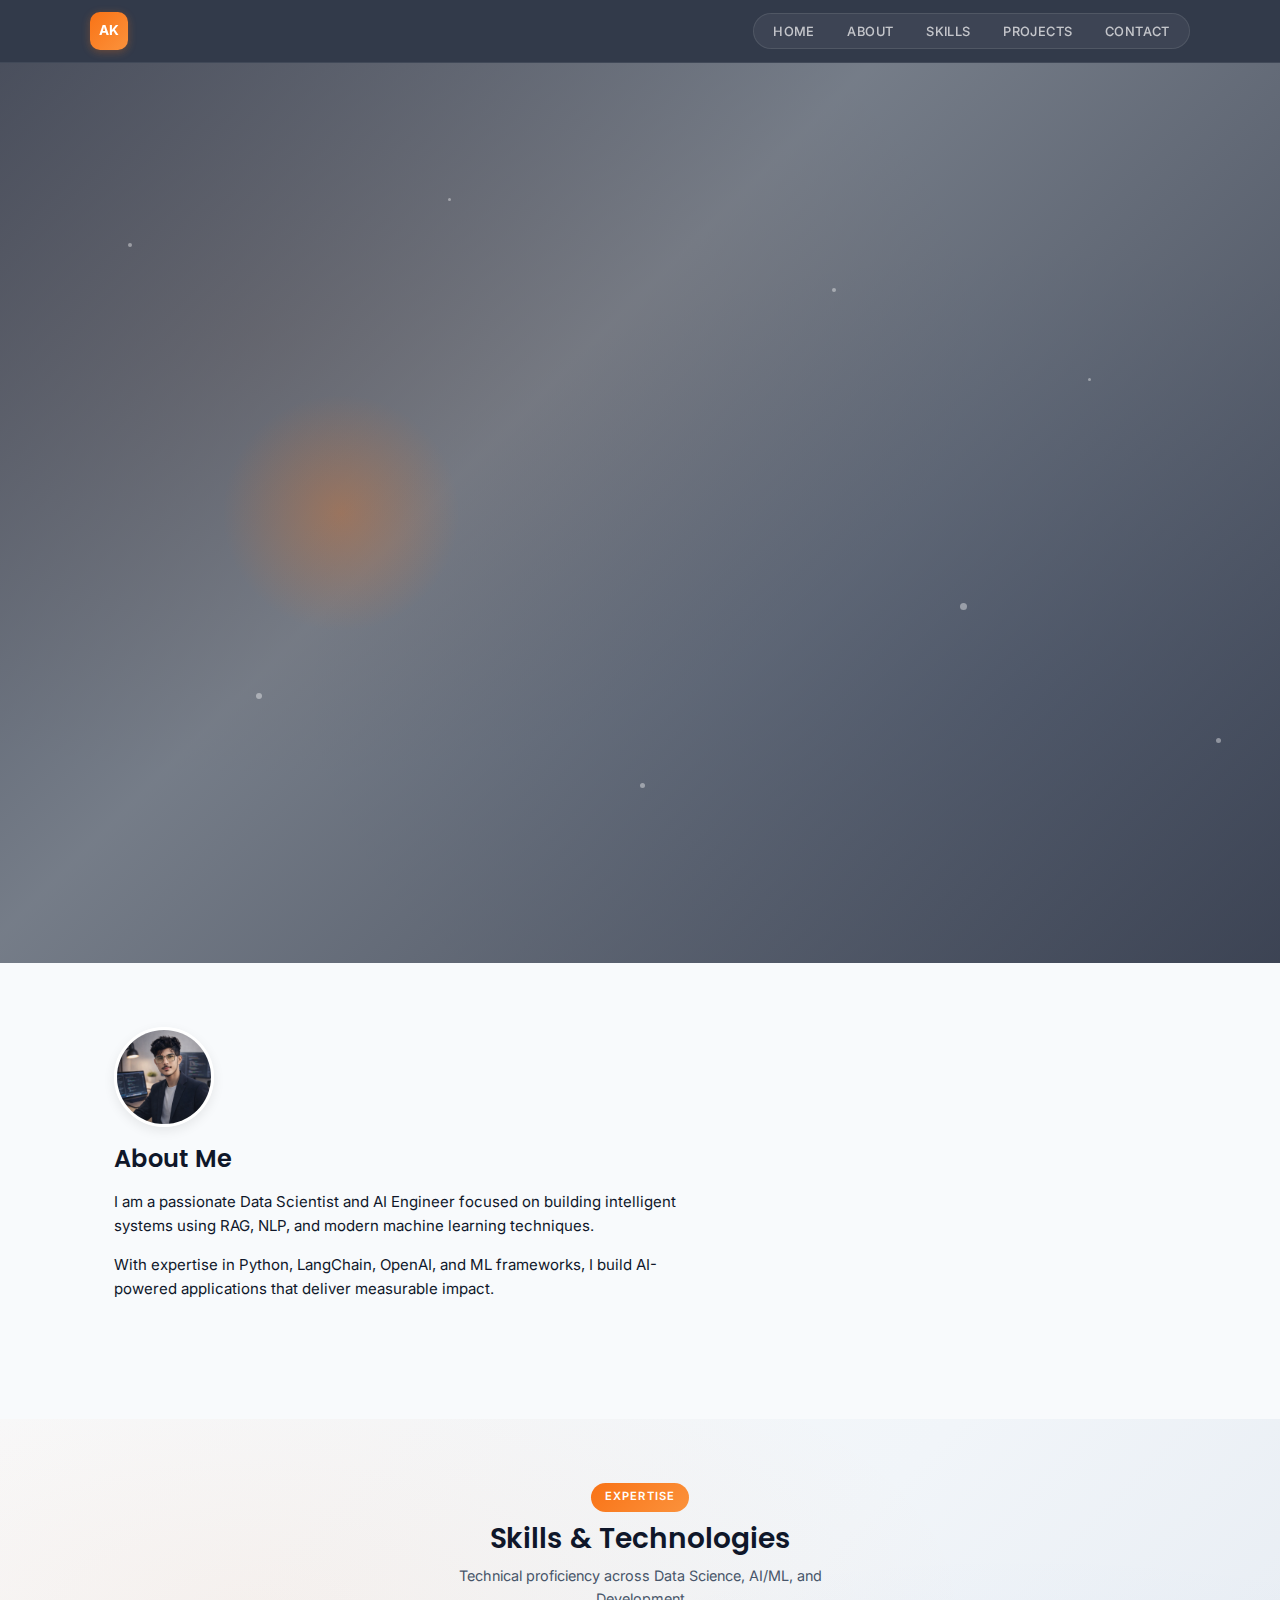
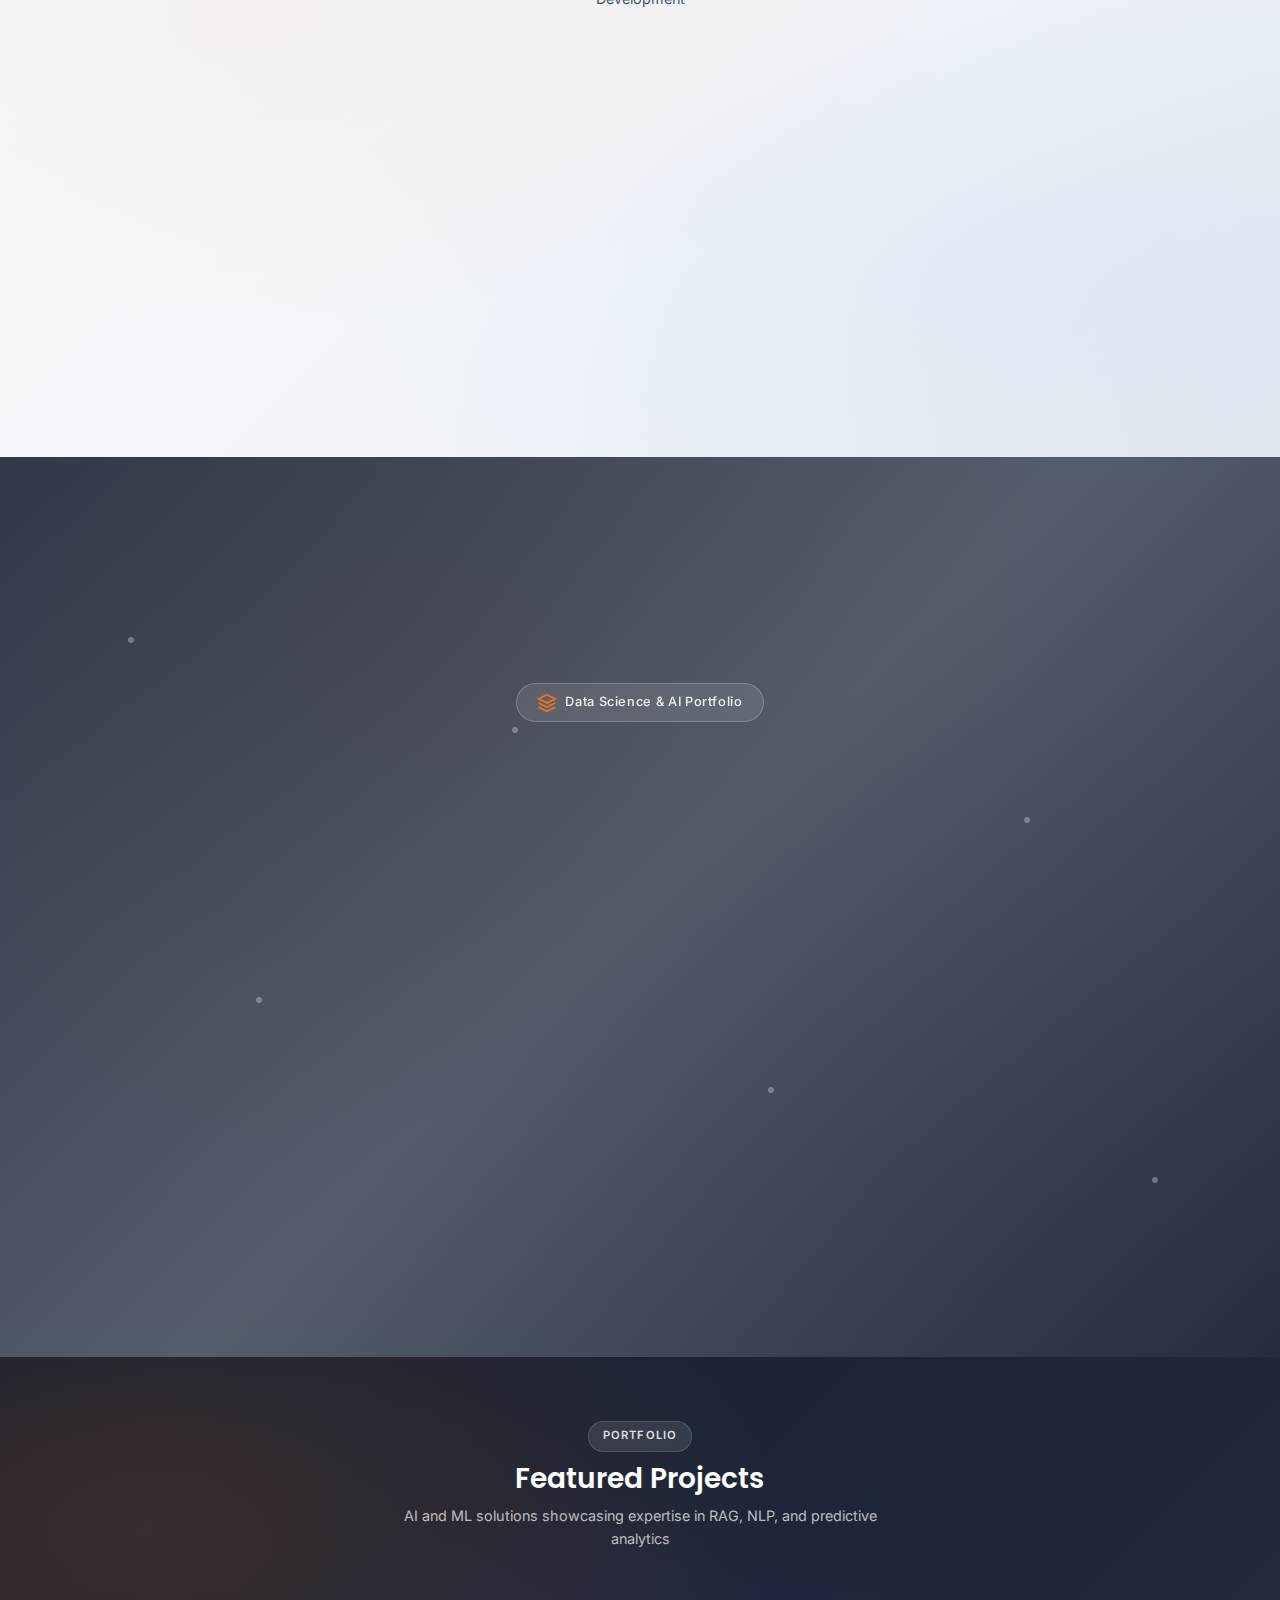
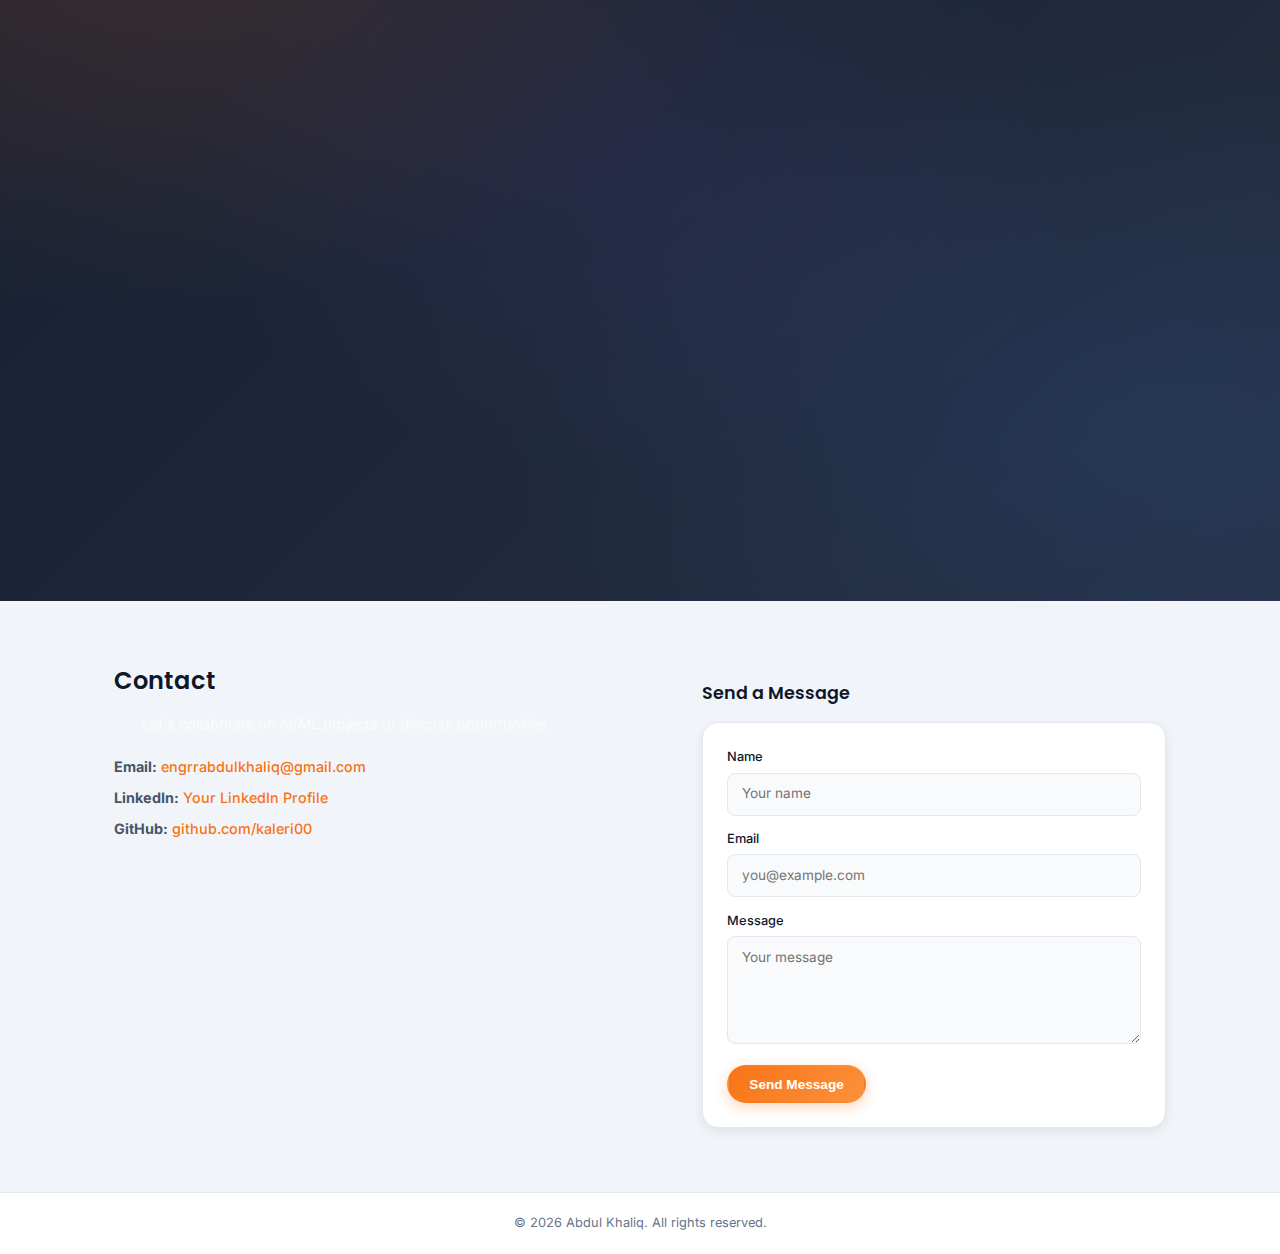
<file: index.html>
﻿<!DOCTYPE html>
<html lang="en">
<head>
  <meta charset="UTF-8" />
  <meta name="viewport" content="width=device-width, initial-scale=1.0" />
  <title>AbdulKhaliq | Data Scientist Portfolio</title>
  <link rel="preconnect" href="https://fonts.googleapis.com" />
  <link rel="preconnect" href="https://fonts.gstatic.com" crossorigin />
  <link
    href="https://fonts.googleapis.com/css2?family=Poppins:wght@400;500;600;700&family=Inter:wght@400;500;600&display=swap"
    rel="stylesheet"
  />
  <link rel="stylesheet" href="styles.css" />
</head>
<body>
  <header class="site-header">
    <div class="container header-inner">
      <div class="logo">AK</div>
      <nav class="main-nav" aria-label="Primary">
        <button class="nav-toggle" aria-expanded="false" aria-label="Toggle navigation">
          <span></span>
          <span></span>
        </button>
        <ul class="nav-links">
          <li><a href="#home">Home</a></li>
          <li><a href="#about">About</a></li>
          <li><a href="#skills">Skills</a></li>
          <li><a href="#projects">Projects</a></li>
          <li><a href="#contact">Contact</a></li>
        </ul>
      </nav>
    </div>
  </header>

    <main>
      <section id="home" class="hero-banner">
        <div class="hero-banner-bg"></div>
        <div class="hero-banner-overlay"></div>
        <div class="hero-banner-particles">
          <div class="hero-particle"></div>
          <div class="hero-particle"></div>
          <div class="hero-particle"></div>
          <div class="hero-particle"></div>
          <div class="hero-particle"></div>
          <div class="hero-particle"></div>
          <div class="hero-particle"></div>
          <div class="hero-particle"></div>
        </div>
        <div class="container hero-banner-content">
          <div class="hero-profile">
            <img src="kaleri.png" alt="Abdul Khaliq" class="hero-profile-img" />
            <div class="hero-profile-glow"></div>
          </div>
          <div class="hero-text-content">
            <div class="hero-badge">
              <span class="badge-dot"></span>
              Available for Opportunities
            </div>
             <h1 class="hero-eyebrow">Hello, I am</h1>
            <h1 class="hero-title-main">ABDUL KHALIQ</h1>
            <div class="hero-role">
              <span class="role-line"></span>
              <span class="role-text">Data Scientist & AI Engineer</span>
              <span class="role-line"></span>
            </div>
            <p class="hero-tagline-main">
              Building intelligent AI solutions using RAG, NLP, and Machine Learning to solve real-world problems.
            </p>
            <div class="hero-cta-group">
              <a href="#projects" class="hero-btn primary">
                <svg xmlns="http://www.w3.org/2000/svg" width="18" height="18" viewBox="0 0 24 24" fill="none" stroke="currentColor" stroke-width="2"><path d="M2 3h6a4 4 0 0 1 4 4v14a3 3 0 0 0-3-3H2z"/><path d="M22 3h-6a4 4 0 0 0-4 4v14a3 3 0 0 1 3-3h7z"/></svg>
                View Projects
              </a>
              <a href="#contact" class="hero-btn secondary">
                <svg xmlns="http://www.w3.org/2000/svg" width="18" height="18" viewBox="0 0 24 24" fill="none" stroke="currentColor" stroke-width="2"><path d="M21 15a2 2 0 0 1-2 2H7l-4 4V5a2 2 0 0 1 2-2h14a2 2 0 0 1 2 2z"/></svg>
                Get In Touch
              </a>
            </div>
            <div class="hero-stats-row">
              <div class="hero-stat">
                <span class="stat-value">4+</span>
                <span class="stat-text">Projects</span>
              </div>
              <div class="hero-stat">
                <span class="stat-value">AI/ML</span>
                <span class="stat-text">Expertise</span>
              </div>
              <div class="hero-stat">
                <span class="stat-value">RAG</span>
                <span class="stat-text">Specialist</span>
              </div>
            </div>
          </div>
        </div>
        <div class="hero-scroll-indicator">
          <div class="scroll-mouse">
            <div class="scroll-wheel"></div>
          </div>
          <span>Scroll to explore</span>
        </div>
      </section>

    <section id="about" class="section">
      <div class="container two-column">
        <div>
          <div class="about-profile-photo">
            <img src="kaleri.png" alt="Abdul Khaliq" />
          </div>
          <h2>About Me</h2>
          <p>
            I am a passionate Data Scientist and AI Engineer focused on building 
            intelligent systems using RAG, NLP, and modern machine learning techniques.
          </p>
          <p>
            With expertise in Python, LangChain, OpenAI, and ML frameworks,
            I build AI-powered applications that deliver measurable impact.
          </p>
        </div>
        <div class="about-details">
          <div class="about-block">
            <h3>Education</h3>
            <ul>
              <li>
                <strong>Degree:</strong> B.Sc. in Computer Science<br />
                <strong>Institution:</strong> [Your University]<br />
                <strong>Years:</strong> [2024 &ndash; 2025]
              </li>
            </ul>
          </div>
          <div class="about-block">
            <h3>Interests</h3>
            <ul>
              <li>Machine Learning &amp; Deep Learning</li>
              <li>RAG Systems &amp; LLMs</li>
              <li>Natural Language Processing</li>
              <li>Data Analytics</li>
            </ul>
          </div>
        </div>
      </div>
    </section>

    <section id="skills" class="section skills-section">
      <div class="container">
        <div class="skills-header">
          <span class="skills-badge">Expertise</span>
          <h2>Skills & Technologies</h2>
          <p class="skills-intro">Technical proficiency across Data Science, AI/ML, and Development</p>
        </div>
        
        <div class="skills-grid">
          <div class="skill-category" data-category="web">
            <div class="category-header">
              <div class="category-icon">
                <svg xmlns="http://www.w3.org/2000/svg" width="22" height="22" viewBox="0 0 24 24" fill="none" stroke="currentColor" stroke-width="2" stroke-linecap="round" stroke-linejoin="round"><polyline points="16 18 22 12 16 6"/><polyline points="8 6 2 12 8 18"/></svg>
              </div>
              <h3>Web Development</h3>
            </div>
            <div class="skills-list">
              <div class="skill-item">
                <div class="skill-info">
                  <svg xmlns="http://www.w3.org/2000/svg" width="18" height="18" viewBox="0 0 24 24" fill="none" stroke="currentColor" stroke-width="2"><path d="M4 4h16c1.1 0 2 .9 2 2v12c0 1.1-.9 2-2 2H4c-1.1 0-2-.9-2-2V6c0-1.1.9-2 2-2z"/><polyline points="22,6 12,13 2,6"/></svg>
                    <span>HTML</span>
                    <span class="skill-level advanced">Advanced</span>
                  </div>
                  <div class="skill-bar"><div class="skill-progress" style="--progress: 90%"></div></div>
                </div>
                <div class="skill-item">
                  <div class="skill-info">
                    <svg xmlns="http://www.w3.org/2000/svg" width="18" height="18" viewBox="0 0 24 24" fill="none" stroke="currentColor" stroke-width="2"><path d="M12 2L2 7l10 5 10-5-10-5z"/><path d="M2 17l10 5 10-5"/><path d="M2 12l10 5 10-5"/></svg>
                    <span>CSS</span>
                    <span class="skill-level advanced">Advanced</span>
                  </div>
                  <div class="skill-bar"><div class="skill-progress" style="--progress: 90%"></div></div>
              </div>
              <div class="skill-item">
                <div class="skill-info">
                  <svg xmlns="http://www.w3.org/2000/svg" width="18" height="18" viewBox="0 0 24 24" fill="none" stroke="currentColor" stroke-width="2"><path d="M20 21v-2a4 4 0 0 0-4-4H8a4 4 0 0 0-4 4v2"/><circle cx="12" cy="7" r="4"/></svg>
                  <span>JavaScript</span>
                  <span class="skill-level basic">Basic</span>
                </div>
                <div class="skill-bar"><div class="skill-progress" style="--progress: 35%"></div></div>
              </div>
              <div class="skill-item">
                <div class="skill-info">
                  <svg xmlns="http://www.w3.org/2000/svg" width="18" height="18" viewBox="0 0 24 24" fill="none" stroke="currentColor" stroke-width="2"><path d="M12 2L2 7l10 5 10-5-10-5z"/><path d="M2 17l10 5 10-5"/><path d="M2 12l10 5 10-5"/></svg>
                  <span>Python</span>
                  <span class="skill-level intermediate">Intermediate</span>
                </div>
                <div class="skill-bar"><div class="skill-progress" style="--progress: 70%"></div></div>
              </div>
            </div>
          </div>

          <div class="skill-category" data-category="ds">
            <div class="category-header">
              <div class="category-icon">
                <svg xmlns="http://www.w3.org/2000/svg" width="22" height="22" viewBox="0 0 24 24" fill="none" stroke="currentColor" stroke-width="2" stroke-linecap="round" stroke-linejoin="round"><path d="M21 16V8a2 2 0 0 0-1-1.73l-7-4a2 2 0 0 0-2 0l-7 4A2 2 0 0 0 3 8v8a2 2 0 0 0 1 1.73l7 4a2 2 0 0 0 2 0l7-4A2 2 0 0 0 21 16z"/><polyline points="3.27 6.96 12 12.01 20.73 6.96"/><line x1="12" y1="22.08" x2="12" y2="12"/></svg>
              </div>
              <h3>Data Science & AI/ML</h3>
            </div>
            <div class="skills-list">
              <div class="skill-item">
                <div class="skill-info">
                  <svg xmlns="http://www.w3.org/2000/svg" width="18" height="18" viewBox="0 0 24 24" fill="none" stroke="currentColor" stroke-width="2"><rect x="3" y="3" width="18" height="18" rx="2"/><line x1="3" y1="9" x2="21" y2="9"/><line x1="9" y1="21" x2="9" y2="9"/></svg>
                  <span>NumPy & Pandas</span>
                  <span class="skill-level advanced">Advanced</span>
                </div>
                <div class="skill-bar"><div class="skill-progress" style="--progress: 85%"></div></div>
              </div>
              <div class="skill-item">
                <div class="skill-info">
                  <svg xmlns="http://www.w3.org/2000/svg" width="18" height="18" viewBox="0 0 24 24" fill="none" stroke="currentColor" stroke-width="2"><circle cx="12" cy="12" r="3"/><path d="M19.4 15a1.65 1.65 0 0 0 .33 1.82l.06.06a2 2 0 0 1 0 2.83 2 2 0 0 1-2.83 0l-.06-.06a1.65 1.65 0 0 0-1.82-.33 1.65 1.65 0 0 0-1 1.51V21a2 2 0 0 1-2 2 2 2 0 0 1-2-2v-.09A1.65 1.65 0 0 0 9 19.4a1.65 1.65 0 0 0-1.82.33l-.06.06a2 2 0 0 1-2.83 0 2 2 0 0 1 0-2.83l.06-.06a1.65 1.65 0 0 0 .33-1.82 1.65 1.65 0 0 0-1.51-1H3a2 2 0 0 1-2-2 2 2 0 0 1 2-2h.09A1.65 1.65 0 0 0 4.6 9a1.65 1.65 0 0 0-.33-1.82l-.06-.06a2 2 0 0 1 0-2.83 2 2 0 0 1 2.83 0l.06.06a1.65 1.65 0 0 0 1.82.33H9a1.65 1.65 0 0 0 1-1.51V3a2 2 0 0 1 2-2 2 2 0 0 1 2 2v.09a1.65 1.65 0 0 0 1 1.51 1.65 1.65 0 0 0 1.82-.33l.06-.06a2 2 0 0 1 2.83 0 2 2 0 0 1 0 2.83l-.06.06a1.65 1.65 0 0 0-.33 1.82V9a1.65 1.65 0 0 0 1.51 1H21a2 2 0 0 1 2 2 2 2 0 0 1-2 2h-.09a1.65 1.65 0 0 0-1.51 1z"/></svg>
                  <span>Scikit-learn</span>
                  <span class="skill-level advanced">Advanced</span>
                </div>
                <div class="skill-bar"><div class="skill-progress" style="--progress: 80%"></div></div>
              </div>
              <div class="skill-item">
                <div class="skill-info">
                  <svg xmlns="http://www.w3.org/2000/svg" width="18" height="18" viewBox="0 0 24 24" fill="none" stroke="currentColor" stroke-width="2"><path d="M12 2a10 10 0 1 0 10 10H12V2z"/><path d="M12 2a10 10 0 0 1 10 10"/><circle cx="12" cy="12" r="6"/></svg>
                  <span>AI & Machine Learning</span>
                  <span class="skill-level advanced">Advanced</span>
                </div>
                <div class="skill-bar"><div class="skill-progress" style="--progress: 85%"></div></div>
              </div>
              <div class="skill-item">
                <div class="skill-info">
                  <svg xmlns="http://www.w3.org/2000/svg" width="18" height="18" viewBox="0 0 24 24" fill="none" stroke="currentColor" stroke-width="2"><path d="M21 16V8a2 2 0 0 0-1-1.73l-7-4a2 2 0 0 0-2 0l-7 4A2 2 0 0 0 3 8v8a2 2 0 0 0 1 1.73l7 4a2 2 0 0 0 2 0l7-4A2 2 0 0 0 21 16z"/></svg>
                  <span>Deep Learning & Neural Networks</span>
                  <span class="skill-level intermediate">Intermediate</span>
                </div>
                <div class="skill-bar"><div class="skill-progress" style="--progress: 70%"></div></div>
              </div>
              <div class="skill-item">
                <div class="skill-info">
                  <svg xmlns="http://www.w3.org/2000/svg" width="18" height="18" viewBox="0 0 24 24" fill="none" stroke="currentColor" stroke-width="2"><path d="M21 15a2 2 0 0 1-2 2H7l-4 4V5a2 2 0 0 1 2-2h14a2 2 0 0 1 2 2z"/></svg>
                  <span>Large Language Models (LLMs)</span>
                  <span class="skill-level advanced">Advanced</span>
                </div>
                <div class="skill-bar"><div class="skill-progress" style="--progress: 85%"></div></div>
              </div>
            </div>
          </div>

          <div class="skill-category" data-category="tools">
            <div class="category-header">
              <div class="category-icon">
                <svg xmlns="http://www.w3.org/2000/svg" width="22" height="22" viewBox="0 0 24 24" fill="none" stroke="currentColor" stroke-width="2" stroke-linecap="round" stroke-linejoin="round"><path d="M14.7 6.3a1 1 0 0 0 0 1.4l1.6 1.6a1 1 0 0 0 1.4 0l3.77-3.77a6 6 0 0 1-7.94 7.94l-6.91 6.91a2.12 2.12 0 0 1-3-3l6.91-6.91a6 6 0 0 1 7.94-7.94l-3.76 3.76z"/></svg>
              </div>
              <h3>Tools & Platforms</h3>
            </div>
            <div class="skills-list">
              <div class="skill-item">
                <div class="skill-info">
                  <svg xmlns="http://www.w3.org/2000/svg" width="18" height="18" viewBox="0 0 24 24" fill="none" stroke="currentColor" stroke-width="2"><circle cx="12" cy="12" r="4"/><line x1="1.05" y1="12" x2="7" y2="12"/><line x1="17.01" y1="12" x2="22.96" y2="12"/></svg>
                  <span>Git</span>
                  <span class="skill-level intermediate">Intermediate</span>
                </div>
                <div class="skill-bar"><div class="skill-progress" style="--progress: 65%"></div></div>
              </div>
              <div class="skill-item">
                <div class="skill-info">
                  <svg xmlns="http://www.w3.org/2000/svg" width="18" height="18" viewBox="0 0 24 24" fill="none" stroke="currentColor" stroke-width="2"><path d="M9 19c-5 1.5-5-2.5-7-3m14 6v-3.87a3.37 3.37 0 0 0-.94-2.61c3.14-.35 6.44-1.54 6.44-7A5.44 5.44 0 0 0 20 4.77 5.07 5.07 0 0 0 19.91 1S18.73.65 16 2.48a13.38 13.38 0 0 0-7 0C6.27.65 5.09 1 5.09 1A5.07 5.07 0 0 0 5 4.77a5.44 5.44 0 0 0-1.5 3.78c0 5.42 3.3 6.61 6.44 7A3.37 3.37 0 0 0 9 18.13V22"/></svg>
                  <span>GitHub</span>
                  <span class="skill-level intermediate">Intermediate</span>
                </div>
                <div class="skill-bar"><div class="skill-progress" style="--progress: 70%"></div></div>
              </div>
            </div>
          </div>
        </div>
      </div>
    </section>

    <section class="portfolio-hero">
      <div class="portfolio-hero-bg"></div>
      <div class="portfolio-hero-overlay"></div>
      <div class="portfolio-hero-particles">
        <div class="particle"></div>
        <div class="particle"></div>
        <div class="particle"></div>
        <div class="particle"></div>
        <div class="particle"></div>
        <div class="particle"></div>
      </div>
      <div class="portfolio-hero-content">
        <div class="portfolio-hero-badge">
          <svg xmlns="http://www.w3.org/2000/svg" width="20" height="20" viewBox="0 0 24 24" fill="none" stroke="currentColor" stroke-width="2"><path d="M12 2L2 7l10 5 10-5-10-5z"/><path d="M2 17l10 5 10-5"/><path d="M2 12l10 5 10-5"/></svg>
          Data Science & AI Portfolio
        </div>
        <h2 class="portfolio-hero-title">
          <span class="title-line">Transforming Data</span>
          <span class="title-line highlight">Into Intelligence</span>
        </h2>
        <p class="portfolio-hero-subtitle">Explore my collection of AI/ML projects showcasing expertise in RAG systems, NLP, predictive analytics, and deep learning applications</p>
        <div class="portfolio-hero-stats">
          <div class="stat-item">
            <span class="stat-number">4+</span>
            <span class="stat-label">Projects</span>
          </div>
          <div class="stat-divider"></div>
          <div class="stat-item">
            <span class="stat-number">AI</span>
            <span class="stat-label">Focused</span>
          </div>
          <div class="stat-divider"></div>
          <div class="stat-item">
            <span class="stat-number">ML</span>
            <span class="stat-label">Powered</span>
          </div>
        </div>
        <a href="#projects" class="portfolio-hero-cta">
          <span>View Projects</span>
          <svg xmlns="http://www.w3.org/2000/svg" width="18" height="18" viewBox="0 0 24 24" fill="none" stroke="currentColor" stroke-width="2"><path d="M12 5v14M19 12l-7 7-7-7"/></svg>
        </a>
      </div>
      <div class="scroll-indicator">
        <div class="mouse">
          <div class="wheel"></div>
        </div>
        <span>Scroll Down</span>
      </div>
    </section>

    <section id="projects" class="section projects-section">
      <div class="projects-bg"></div>
      <div class="container">
        <div class="section-header">
          <span class="section-badge">Portfolio</span>
          <h2>Featured Projects</h2>
          <p class="section-intro">AI and ML solutions showcasing expertise in RAG, NLP, and predictive analytics</p>
        </div>
        
        <div class="projects-grid">
          <article class="project-card" data-color="orange">
            <div class="card-header">
              <div class="card-icon">
                <svg xmlns="http://www.w3.org/2000/svg" width="24" height="24" viewBox="0 0 24 24" fill="none" stroke="currentColor" stroke-width="2" stroke-linecap="round" stroke-linejoin="round"><polygon points="23 7 16 12 23 17 23 7"/><rect x="1" y="5" width="15" height="14" rx="2" ry="2"/></svg>
              </div>
              <span class="card-tag">RAG</span>
            </div>
            <h3>AI Teaching Assistant</h3>
            <p class="card-desc">RAG-based AI for video Q&A with timestamp-specific answers</p>
            <ul class="card-features">
              <li>
                <svg xmlns="http://www.w3.org/2000/svg" width="14" height="14" viewBox="0 0 24 24" fill="none" stroke="currentColor" stroke-width="2"><circle cx="11" cy="11" r="8"/><path d="m21 21-4.3-4.3"/></svg>
                Context Retrieval
              </li>
              <li>
                <svg xmlns="http://www.w3.org/2000/svg" width="14" height="14" viewBox="0 0 24 24" fill="none" stroke="currentColor" stroke-width="2"><circle cx="12" cy="12" r="10"/><polyline points="12 6 12 12 16 14"/></svg>
                Timestamp Precision
              </li>
              <li>
                <svg xmlns="http://www.w3.org/2000/svg" width="14" height="14" viewBox="0 0 24 24" fill="none" stroke="currentColor" stroke-width="2"><circle cx="12" cy="12" r="10"/><line x1="2" x2="22" y1="12" y2="12"/><path d="M12 2a15.3 15.3 0 0 1 4 10 15.3 15.3 0 0 1-4 10 15.3 15.3 0 0 1-4-10 15.3 15.3 0 0 1 4-10z"/></svg>
                Multi-language
              </li>
              <li>
                <svg xmlns="http://www.w3.org/2000/svg" width="14" height="14" viewBox="0 0 24 24" fill="none" stroke="currentColor" stroke-width="2"><path d="M21 15a2 2 0 0 1-2 2H7l-4 4V5a2 2 0 0 1 2-2h14a2 2 0 0 1 2 2z"/></svg>
                Chat Interface
              </li>
            </ul>
            <div class="card-footer">
              <a href="#" class="btn-card primary view-live-btn">View Live</a>
              <a href="https://github.com/kaleri00" target="_blank" rel="noopener" class="btn-card secondary">GitHub</a>
            </div>
          </article>

          <article class="project-card" data-color="blue">
            <div class="card-header">
              <div class="card-icon">
                <svg xmlns="http://www.w3.org/2000/svg" width="24" height="24" viewBox="0 0 24 24" fill="none" stroke="currentColor" stroke-width="2" stroke-linecap="round" stroke-linejoin="round"><path d="M14.5 2H6a2 2 0 0 0-2 2v16a2 2 0 0 0 2 2h12a2 2 0 0 0 2-2V7.5L14.5 2z"/><polyline points="14 2 14 8 20 8"/><line x1="16" y1="13" x2="8" y2="13"/><line x1="16" y1="17" x2="8" y2="17"/></svg>
              </div>
              <span class="card-tag">NLP</span>
            </div>
            <h3>Knowledge Base Assistant</h3>
            <p class="card-desc">Document Q&A system for PDFs, Word &amp; PowerPoint files</p>
            <ul class="card-features">
              <li>
                <svg xmlns="http://www.w3.org/2000/svg" width="14" height="14" viewBox="0 0 24 24" fill="none" stroke="currentColor" stroke-width="2"><path d="M14.5 2H6a2 2 0 0 0-2 2v16a2 2 0 0 0 2 2h12a2 2 0 0 0 2-2V7.5L14.5 2z"/><polyline points="14 2 14 8 20 8"/></svg>
                Multi-format
              </li>
              <li>
                <svg xmlns="http://www.w3.org/2000/svg" width="14" height="14" viewBox="0 0 24 24" fill="none" stroke="currentColor" stroke-width="2"><path d="M12 22s8-4 8-10V5l-8-3-8 3v7c0 6 8 10 8 10"/></svg>
                Source Citations
              </li>
              <li>
                <svg xmlns="http://www.w3.org/2000/svg" width="14" height="14" viewBox="0 0 24 24" fill="none" stroke="currentColor" stroke-width="2"><path d="m3 21 1.9-5.7a8.5 8.5 0 1 1 3.8 3.8z"/></svg>
                Context-aware
              </li>
              <li>
                <svg xmlns="http://www.w3.org/2000/svg" width="14" height="14" viewBox="0 0 24 24" fill="none" stroke="currentColor" stroke-width="2"><path d="M16 21v-2a4 4 0 0 0-4-4H6a4 4 0 0 0-4 4v2"/><circle cx="9" cy="7" r="4"/><path d="M22 21v-2a4 4 0 0 0-3-3.87"/><path d="M16 3.13a4 4 0 0 1 0 7.75"/></svg>
                Team Ready
              </li>
            </ul>
            <div class="card-footer">
              <a href="#" class="btn-card primary view-live-btn">View Live</a>
              <a href="https://github.com/kaleri00" target="_blank" rel="noopener" class="btn-card secondary">GitHub</a>
            </div>
          </article>

          <article class="project-card" data-color="green">
            <div class="card-header">
              <div class="card-icon">
                <svg xmlns="http://www.w3.org/2000/svg" width="24" height="24" viewBox="0 0 24 24" fill="none" stroke="currentColor" stroke-width="2" stroke-linecap="round" stroke-linejoin="round"><path d="M16 21v-2a4 4 0 0 0-4-4H6a4 4 0 0 0-4 4v2"/><circle cx="9" cy="7" r="4"/><line x1="19" y1="8" x2="19" y2="14"/><line x1="22" y1="11" x2="16" y2="11"/></svg>
              </div>
              <span class="card-tag">ML</span>
            </div>
            <h3>Resume Screening AI</h3>
            <p class="card-desc">AI system for resume analysis &amp; hiring prediction</p>
            <ul class="card-features">
              <li>
                <svg xmlns="http://www.w3.org/2000/svg" width="14" height="14" viewBox="0 0 24 24" fill="none" stroke="currentColor" stroke-width="2"><path d="M14 2H6a2 2 0 0 0-2 2v16a2 2 0 0 0 2 2h12a2 2 0 0 0 2-2V8z"/><polyline points="14 2 14 8 20 8"/></svg>
                Resume Analysis
              </li>
              <li>
                <svg xmlns="http://www.w3.org/2000/svg" width="14" height="14" viewBox="0 0 24 24" fill="none" stroke="currentColor" stroke-width="2"><polyline points="22 12 18 12 15 21 9 3 6 12 2 12"/></svg>
                Skill Matching
              </li>
              <li>
                <svg xmlns="http://www.w3.org/2000/svg" width="14" height="14" viewBox="0 0 24 24" fill="none" stroke="currentColor" stroke-width="2"><path d="M12 20h9"/><path d="M16.5 3.5a2.121 2.121 0 0 1 3 3L7 19l-4 1 1-4L16.5 3.5z"/></svg>
                NLP Classification
              </li>
              <li>
                <svg xmlns="http://www.w3.org/2000/svg" width="14" height="14" viewBox="0 0 24 24" fill="none" stroke="currentColor" stroke-width="2"><path d="M12 22s8-4 8-10V5l-8-3-8 3v7c0 6 8 10 8 10"/><path d="m9 12 2 2 4-4"/></svg>
                Bias Detection
              </li>
            </ul>
            <div class="card-footer">
              <a href="#" class="btn-card primary view-live-btn">View Live</a>
              <a href="https://github.com/kaleri00" target="_blank" rel="noopener" class="btn-card secondary">GitHub</a>
            </div>
          </article>

          <article class="project-card" data-color="purple">
            <div class="card-header">
              <div class="card-icon">
                <svg xmlns="http://www.w3.org/2000/svg" width="24" height="24" viewBox="0 0 24 24" fill="none" stroke="currentColor" stroke-width="2" stroke-linecap="round" stroke-linejoin="round"><path d="M2 3h6a4 4 0 0 1 4 4v14a3 3 0 0 0-3-3H2z"/><path d="M22 3h-6a4 4 0 0 0-4 4v14a3 3 0 0 1 3-3h7z"/></svg>
              </div>
              <span class="card-tag">AI</span>
            </div>
            <h3>Student Performance Predictor</h3>
            <p class="card-desc">AI predicts performance &amp; suggests interventions</p>
            <ul class="card-features">
              <li>
                <svg xmlns="http://www.w3.org/2000/svg" width="14" height="14" viewBox="0 0 24 24" fill="none" stroke="currentColor" stroke-width="2"><line x1="18" y1="20" x2="18" y2="10"/><line x1="12" y1="20" x2="12" y2="4"/><line x1="6" y1="20" x2="6" y2="14"/></svg>
                Classification
              </li>
              <li>
                <svg xmlns="http://www.w3.org/2000/svg" width="14" height="14" viewBox="0 0 24 24" fill="none" stroke="currentColor" stroke-width="2"><polyline points="22 12 18 12 15 21 9 3 6 12 2 12"/></svg>
                Time-series
              </li>
              <li>
                <svg xmlns="http://www.w3.org/2000/svg" width="14" height="14" viewBox="0 0 24 24" fill="none" stroke="currentColor" stroke-width="2"><circle cx="12" cy="12" r="10"/><path d="M9.09 9a3 3 0 0 1 5.83 1c0 2-3 3-3 3"/><line x1="12" y1="17" x2="12.01" y2="17"/></svg>
                SHAP Analysis
              </li>
              <li>
                <svg xmlns="http://www.w3.org/2000/svg" width="14" height="14" viewBox="0 0 24 24" fill="none" stroke="currentColor" stroke-width="2"><path d="M14 9V5a3 3 0 0 0-3-3l-4 9v11h11.28a2 2 0 0 0 2-1.7l1.38-9a2 2 0 0 0-2-2.3zM7 22H4a2 2 0 0 1-2-2v-7a2 2 0 0 1 2-2h3"/></svg>
                Interventions
              </li>
            </ul>
            <div class="card-footer">
              <a href="#" class="btn-card primary view-live-btn">View Live</a>
              <a href="https://github.com/kaleri00" target="_blank" rel="noopener" class="btn-card secondary">GitHub</a>
            </div>
          </article>
        </div>
      </div>
    </section>

    <section id="contact" class="section section-alt">
      <div class="container contact-grid">
        <div>
          <h2>Contact</h2>
          <p class="section-intro">
            Let's collaborate on AI/ML projects or discuss opportunities.
          </p>
          <ul class="contact-list">
            <li><strong>Email:</strong> <a href="mailto:engrrabdulkhaliq@gmail.com">engrrabdulkhaliq@gmail.com</a></li>
            <li><strong>LinkedIn:</strong> <a href="#" target="_blank" rel="noopener">Your LinkedIn Profile</a></li>
            <li><strong>GitHub:</strong> <a href="https://github.com/kaleri00" target="_blank" rel="noopener">github.com/kaleri00</a></li>
          </ul>
        </div>
        <div>
          <h3>Send a Message</h3>
          <form class="contact-form">
            <div class="form-row">
              <label for="name">Name</label>
              <input type="text" id="name" name="name" placeholder="Your name" required />
            </div>
            <div class="form-row">
              <label for="email">Email</label>
              <input type="email" id="email" name="email" placeholder="you@example.com" required />
            </div>
            <div class="form-row">
              <label for="message">Message</label>
              <textarea id="message" name="message" rows="4" placeholder="Your message" required></textarea>
            </div>
            <button type="submit" class="btn primary">Send Message</button>
          </form>
        </div>
      </div>
    </section>
  </main>

  <footer class="site-footer">
    <div class="container">
      <p>&copy; <span id="year"></span> Abdul Khaliq. All rights reserved.</p>
    </div>
  </footer>

  <script>
    document.addEventListener("DOMContentLoaded", () => {
      const popupHTML = `
        <div class="project-popup-overlay" id="projectPopup">
          <div class="project-popup">
            <h2>Coming Soon</h2>
            <p>This project demo will be available soon. Currently in development.</p>
            <button class="close-popup">Close</button>
          </div>
        </div>
      `;
      document.body.insertAdjacentHTML("beforeend", popupHTML);

      const popup = document.getElementById("projectPopup");
      const closeBtn = popup.querySelector(".close-popup");

      document.querySelectorAll(".view-live-btn").forEach(btn => {
        btn.addEventListener("click", (e) => {
          e.preventDefault();
          popup.style.display = "flex";
        });
      });

      closeBtn.addEventListener("click", () => popup.style.display = "none");
      popup.addEventListener("click", (e) => {
        if (e.target === popup) popup.style.display = "none";
      });
    });

    document.getElementById('year').textContent = new Date().getFullYear();

    const navToggle = document.querySelector('.nav-toggle');
    const navLinks = document.querySelector('.nav-links');
    if (navToggle && navLinks) {
      navToggle.addEventListener('click', () => {
        const expanded = navToggle.getAttribute('aria-expanded') === 'true';
        navToggle.setAttribute('aria-expanded', String(!expanded));
        navLinks.classList.toggle('nav-open');
      });
    }

    const observer = new IntersectionObserver((entries) => {
      entries.forEach((entry, index) => {
        if (entry.isIntersecting) {
          entry.target.style.animationDelay = `${index * 0.1}s`;
          entry.target.classList.add('animate-in');
          observer.unobserve(entry.target);
        }
      });
    }, { threshold: 0.1, rootMargin: '0px 0px -30px 0px' });

    document.querySelectorAll('.project-card, .about-block, .skill-category').forEach(el => {
      el.classList.add('animate-target');
      observer.observe(el);
    });
  </script>
</body>
</html>
</file>
<file: styles.css>
﻿:root {
  --bg: #f8fafc;
  --bg-alt: #f1f5f9;
  --card-bg: #ffffff;
  --text: #0f172a;
  --text-secondary: #475569;
  --muted: #64748b;
  --border: #e2e8f0;
  --orange: #f97316;
  --orange-soft: rgba(249, 115, 22, 0.1);
  --blue: #3b82f6;
  --blue-soft: rgba(59, 130, 246, 0.1);
  --green: #10b981;
  --green-soft: rgba(16, 185, 129, 0.1);
  --purple: #8b5cf6;
  --purple-soft: rgba(139, 92, 246, 0.1);
  --radius-lg: 16px;
  --radius-md: 12px;
  --radius-sm: 8px;
  --radius-pill: 100px;
  --shadow-sm: 0 1px 3px rgba(0,0,0,0.08);
  --shadow-md: 0 4px 12px rgba(0,0,0,0.08);
  --shadow-lg: 0 8px 30px rgba(0,0,0,0.12);
  --transition: all 0.25s cubic-bezier(0.4, 0, 0.2, 1);
}

*, *::before, *::after { box-sizing: border-box; }

html { scroll-behavior: smooth; }

body {
  margin: 0;
  font-family: "Inter", -apple-system, BlinkMacSystemFont, "Segoe UI", sans-serif;
  background: var(--bg);
  color: var(--text);
  font-size: 15px;
  line-height: 1.6;
  -webkit-font-smoothing: antialiased;
}

h1, h2, h3 {
  font-family: "Poppins", sans-serif;
  font-weight: 600;
  color: var(--text);
  line-height: 1.3;
}

img { max-width: 100%; display: block; }

a {
  color: inherit;
  text-decoration: none;
  transition: var(--transition);
}

.container {
  max-width: 1100px;
  margin: 0 auto;
  padding: 0 1.5rem;
}

.section {
  padding: 4rem 0;
}

.section-alt {
  background: var(--bg-alt);
}

.site-header {
  position: sticky;
  top: 0;
  z-index: 100;
  background: rgba(15, 23, 42, 0.85);
  backdrop-filter: blur(12px);
  -webkit-backdrop-filter: blur(12px);
  border-bottom: 1px solid rgba(255, 255, 255, 0.08);
}

.header-inner {
  display: flex;
  align-items: center;
  justify-content: space-between;
  padding: 0.75rem 0;
}

.logo {
  width: 38px;
  height: 38px;
  border-radius: 10px;
  background: linear-gradient(135deg, var(--orange), #fb923c);
  color: #fff;
  font-weight: 700;
  font-size: 0.85rem;
  display: flex;
  align-items: center;
  justify-content: center;
  box-shadow: 0 2px 8px rgba(249, 115, 22, 0.3);
}

.nav-links {
  list-style: none;
  display: flex;
  gap: 0.25rem;
  margin: 0;
  padding: 0.3rem;
  background: rgba(255, 255, 255, 0.05);
  border-radius: var(--radius-pill);
  border: 1px solid rgba(255, 255, 255, 0.1);
}

.nav-links a {
  padding: 0.4rem 0.9rem;
  font-size: 0.8rem;
  font-weight: 500;
  color: rgba(255, 255, 255, 0.7);
  border-radius: var(--radius-pill);
  text-transform: uppercase;
  letter-spacing: 0.03em;
}

.nav-links a:hover {
  background: var(--orange-soft);
  color: var(--orange);
}

.nav-toggle {
  display: none;
  flex-direction: column;
  gap: 4px;
  padding: 0.5rem;
  background: rgba(255, 255, 255, 0.05);
  border: 1px solid rgba(255, 255, 255, 0.1);
  border-radius: var(--radius-sm);
  cursor: pointer;
}

.nav-toggle span {
  width: 18px;
  height: 2px;
  background: #ffffff;
  border-radius: 2px;
}

.hero-banner {
  position: relative;
  min-height: 100vh;
  display: flex;
  align-items: center;
  justify-content: center;
  overflow: hidden;
}

.hero-banner-bg {
  position: absolute;
  inset: 0;
  background: url('https://slelguoygbfzlpylpxfs.supabase.co/storage/v1/render/image/public/project-uploads/57ae17bf-7a1c-4290-9716-e2df4637eac7/ChatGPT-Image-Jan-21-2026-11_48_33-AM-1768978136839.png?width=8000&height=8000&resize=contain') center/cover no-repeat;
  transform: scale(1.02);
  animation: heroZoom 25s ease-in-out infinite alternate;
}

@keyframes heroZoom {
  0% { transform: scale(1.02); }
  100% { transform: scale(1.08); }
}

.hero-banner-overlay {
  position: absolute;
  inset: 0;
  background: 
    linear-gradient(135deg, rgba(15, 23, 42, 0.75) 0%, rgba(30, 41, 59, 0.6) 40%, rgba(15, 23, 42, 0.8) 100%),
    radial-gradient(ellipse at 20% 30%, rgba(249, 115, 22, 0.12) 0%, transparent 50%),
    radial-gradient(ellipse at 80% 70%, rgba(59, 130, 246, 0.1) 0%, transparent 50%);
}

.hero-banner-particles {
  position: absolute;
  inset: 0;
  overflow: hidden;
  pointer-events: none;
}

.hero-particle {
  position: absolute;
  background: rgba(255, 255, 255, 0.4);
  border-radius: 50%;
  animation: particleFloat 20s ease-in-out infinite;
}

.hero-particle:nth-child(1) { width: 4px; height: 4px; left: 10%; top: 20%; animation-delay: 0s; }
.hero-particle:nth-child(2) { width: 6px; height: 6px; left: 20%; top: 70%; animation-delay: -3s; }
.hero-particle:nth-child(3) { width: 3px; height: 3px; left: 35%; top: 15%; animation-delay: -6s; }
.hero-particle:nth-child(4) { width: 5px; height: 5px; left: 50%; top: 80%; animation-delay: -9s; }
.hero-particle:nth-child(5) { width: 4px; height: 4px; left: 65%; top: 25%; animation-delay: -12s; }
.hero-particle:nth-child(6) { width: 7px; height: 7px; left: 75%; top: 60%; animation-delay: -15s; }
.hero-particle:nth-child(7) { width: 3px; height: 3px; left: 85%; top: 35%; animation-delay: -18s; }
.hero-particle:nth-child(8) { width: 5px; height: 5px; left: 95%; top: 75%; animation-delay: -21s; }

@keyframes particleFloat {
  0%, 100% { transform: translate(0, 0) scale(1); opacity: 0.4; }
  25% { transform: translate(20px, -40px) scale(1.3); opacity: 0.7; }
  50% { transform: translate(-15px, -20px) scale(0.8); opacity: 0.5; }
  75% { transform: translate(25px, -50px) scale(1.1); opacity: 0.6; }
}

.hero-banner-content {
  position: relative;
  z-index: 2;
  display: flex;
  align-items: center;
  gap: 3rem;
  padding: 2rem 0;
}

.hero-profile {
  position: relative;
  flex-shrink: 0;
}

.hero-profile-img {
  width: 200px;
  height: 200px;
  border-radius: 50%;
  object-fit: cover;
  border: 4px solid rgba(255, 255, 255, 0.3);
  box-shadow: 0 20px 60px rgba(0, 0, 0, 0.4);
  animation: profilePulse 4s ease-in-out infinite, fadeInScale 1s ease forwards;
  opacity: 0;
}

@keyframes profilePulse {
  0%, 100% { box-shadow: 0 20px 60px rgba(0, 0, 0, 0.4), 0 0 0 0 rgba(249, 115, 22, 0.3); }
  50% { box-shadow: 0 20px 60px rgba(0, 0, 0, 0.4), 0 0 30px 10px rgba(249, 115, 22, 0.2); }
}

@keyframes fadeInScale {
  from { opacity: 0; transform: scale(0.8); }
  to { opacity: 1; transform: scale(1); }
}

.hero-profile-glow {
  position: absolute;
  inset: -20px;
  border-radius: 50%;
  background: radial-gradient(circle, rgba(249, 115, 22, 0.3) 0%, transparent 70%);
  animation: glowRotate 8s linear infinite;
  z-index: -1;
}

@keyframes glowRotate {
  from { transform: rotate(0deg); }
  to { transform: rotate(360deg); }
}

.hero-text-content {
  max-width: 550px;
}

.hero-badge {
  display: inline-flex;
  align-items: center;
  gap: 0.5rem;
  padding: 0.5rem 1rem;
  background: rgba(16, 185, 129, 0.2);
  border: 1px solid rgba(16, 185, 129, 0.4);
  border-radius: var(--radius-pill);
  color: #34d399;
  font-size: 0.75rem;
  font-weight: 600;
  margin-bottom: 1rem;
  animation: fadeInDown 0.6s ease forwards;
  opacity: 0;
}

.badge-dot {
  width: 8px;
  height: 8px;
  background: #34d399;
  border-radius: 50%;
  animation: dotPulse 2s ease-in-out infinite;
}

@keyframes dotPulse {
  0%, 100% { opacity: 1; transform: scale(1); }
  50% { opacity: 0.5; transform: scale(1.2); }
}

.hero-eyebrow {
  font-size: 0.85rem;
  text-transform: uppercase;
  letter-spacing: 0.2em;
  color: rgba(255, 255, 255, 0.7);
  margin: 0 0 0.5rem;
  animation: fadeInUp 0.6s ease 0.1s forwards;
  opacity: 0;
}

.hero-title-main {
  font-size: clamp(2.5rem, 6vw, 4rem);
  font-weight: 700;
  margin: 0 0 0.75rem;
  color: #ffffff;
  animation: fadeInUp 0.6s ease 0.2s forwards;
  opacity: 0;
}

@keyframes titleGradient {
  0%, 100% { background-position: 0% 50%; }
  50% { background-position: 100% 50%; }
}

.hero-role {
  display: flex;
  align-items: center;
  gap: 1rem;
  margin-bottom: 1rem;
  animation: fadeInUp 0.6s ease 0.3s forwards;
  opacity: 0;
}

.role-line {
  flex: 1;
  height: 1px;
  background: linear-gradient(90deg, transparent, rgba(249, 115, 22, 0.6), transparent);
  max-width: 60px;
}

.role-text {
  font-size: 1.1rem;
  font-weight: 600;
  color: var(--orange);
  white-space: nowrap;
}

.hero-tagline-main {
  font-size: 1rem;
  color: rgba(255, 255, 255, 0.8);
  line-height: 1.7;
  margin: 0 0 1.5rem;
  animation: fadeInUp 0.6s ease 0.4s forwards;
  opacity: 0;
}

.hero-cta-group {
  display: flex;
  gap: 1rem;
  flex-wrap: wrap;
  margin-bottom: 2rem;
  animation: fadeInUp 0.6s ease 0.5s forwards;
  opacity: 0;
}

.hero-btn {
  display: inline-flex;
  align-items: center;
  gap: 0.5rem;
  padding: 0.85rem 1.75rem;
  font-size: 0.9rem;
  font-weight: 600;
  border-radius: var(--radius-pill);
  transition: var(--transition);
}

.hero-btn.primary {
  background: linear-gradient(135deg, var(--orange), #fb923c);
  color: #fff;
  box-shadow: 0 4px 20px rgba(249, 115, 22, 0.4);
}

.hero-btn.primary:hover {
  transform: translateY(-3px) scale(1.05);
  box-shadow: 0 10px 40px rgba(249, 115, 22, 0.6);
  filter: brightness(1.1);
}

.hero-btn.secondary {
  background: black;
  backdrop-filter: blur(10px);
  border: 1px solid rgba(255, 255, 255, 0.3);
  color: #fff;
}

.hero-btn.secondary:hover {
  background: rgba(255, 255, 255, 0.105);
  border-color: rgba(255, 255, 255, 0.5);
  transform: translateY(-3px);
}

.hero-stats-row {
  display: flex;
  gap: 2rem;
  animation: fadeInUp 0.6s ease 0.6s forwards;
  opacity: 0;
}

.hero-stat {
  text-align: center;
  padding: 0.75rem 1.25rem;
  background: rgba(255, 255, 255, 0.08);
  backdrop-filter: blur(10px);
  border: 1px solid rgba(255, 255, 255, 0.1);
  border-radius: var(--radius-md);
  transition: var(--transition);
}

.hero-stat:hover {
  background: rgba(255, 255, 255, 0.12);
  transform: translateY(-3px);
}

.stat-value {
  display: block;
  font-size: 1.25rem;
  font-weight: 700;
  color: #fff;
  font-family: "Poppins", sans-serif;
}

.stat-text {
  display: block;
  font-size: 0.65rem;
  color: rgba(255, 255, 255, 0.6);
  text-transform: uppercase;
  letter-spacing: 0.1em;
  margin-top: 0.15rem;
}

.hero-scroll-indicator {
  position: absolute;
  bottom: 2rem;
  left: 50%;
  transform: translateX(-50%);
  display: flex;
  flex-direction: column;
  align-items: center;
  gap: 0.5rem;
  animation: fadeInUp 0.6s ease 0.8s forwards;
  opacity: 0;
}

.scroll-mouse {
  width: 24px;
  height: 38px;
  border: 2px solid rgba(255, 255, 255, 0.4);
  border-radius: 12px;
  display: flex;
  justify-content: center;
  padding-top: 6px;
}

.scroll-wheel {
  width: 4px;
  height: 8px;
  background: rgba(255, 255, 255, 0.6);
  border-radius: 2px;
  animation: scrollWheel 2s ease-in-out infinite;
}

@keyframes scrollWheel {
  0%, 100% { transform: translateY(0); opacity: 1; }
  50% { transform: translateY(8px); opacity: 0.3; }
}

.hero-scroll-indicator span {
  font-size: 0.65rem;
  color: rgba(255, 255, 255, 0.5);
  text-transform: uppercase;
  letter-spacing: 0.15em;
}

.btn {
  display: inline-flex;
  align-items: center;
  gap: 0.4rem;
  padding: 0.6rem 1.25rem;
  font-size: 0.85rem;
  font-weight: 600;
  border-radius: var(--radius-pill);
  border: 2px solid transparent;
  cursor: pointer;
  transition: var(--transition);
}

.btn.primary {
  background: linear-gradient(135deg, var(--orange), #fb923c);
  color: #fff;
  box-shadow: 0 4px 14px rgba(249, 115, 22, 0.3);
}

.btn.primary:hover {
  transform: translateY(-2px);
  box-shadow: 0 6px 20px rgba(249, 115, 22, 0.4);
}

.btn.ghost {
  background: #fff;
  border-color: var(--border);
  color: var(--text);
}

.btn.ghost:hover {
  background: var(--orange-soft);
  border-color: var(--orange);
  color: var(--orange);
}

h2 {
  font-size: 1.5rem;
  margin: 0 0 1rem;
}

.two-column {
  display: grid;
  grid-template-columns: 1.3fr 1fr;
  gap: 2rem;
}

.about-profile-photo {
  width: 100px;
  height: 100px;
  border-radius: 50%;
  overflow: hidden;
  border: 3px solid #fff;
  box-shadow: var(--shadow-md);
  margin-bottom: 1rem;
}

.about-profile-photo img {
  width: 100%;
  height: 100%;
  object-fit: cover;
}

.about-details {
  display: grid;
  gap: 1rem;
}

.about-block {
  padding: 1.25rem;
  background: #fff;
  border-radius: var(--radius-md);
  border: 1px solid var(--border);
  box-shadow: var(--shadow-sm);
  transition: var(--transition);
}

.about-block:hover {
  transform: translateY(-3px);
  box-shadow: var(--shadow-md);
}

.about-block h3 {
  margin: 0 0 0.5rem;
  font-size: 0.95rem;
  color: var(--orange);
}

.about-block ul {
  margin: 0;
  padding-left: 1rem;
  color: var(--text-secondary);
  font-size: 0.85rem;
}

.about-block li {
  margin-bottom: 0.25rem;
}

.skills-section {
  background: linear-gradient(135deg, #f8fafc 0%, #f1f5f9 50%, #e2e8f0 100%);
  position: relative;
  overflow: hidden;
}

.skills-section::before {
  content: '';
  position: absolute;
  top: 0;
  left: 0;
  right: 0;
  bottom: 0;
  background: 
    radial-gradient(ellipse at 20% 30%, rgba(249, 115, 22, 0.06) 0%, transparent 50%),
    radial-gradient(ellipse at 80% 70%, rgba(59, 130, 246, 0.05) 0%, transparent 50%);
  pointer-events: none;
}

.skills-header {
  text-align: center;
  margin-bottom: 2rem;
  position: relative;
  z-index: 1;
}

.skills-header h2 {
  margin: 0 0 0.4rem;
  font-size: 1.75rem;
}

.skills-badge {
  display: inline-block;
  padding: 0.35rem 0.9rem;
  background: linear-gradient(135deg, var(--orange), #fb923c);
  border-radius: var(--radius-pill);
  color: #fff;
  font-size: 0.7rem;
  font-weight: 600;
  text-transform: uppercase;
  letter-spacing: 0.1em;
  margin-bottom: 0.6rem;
}

.skills-intro {
  color: var(--text-secondary);
  font-size: 0.9rem;
  max-width: 450px;
  margin: 0 auto;
}

.skills-grid {
  display: grid;
  grid-template-columns: repeat(3, 1fr);
  gap: 1.25rem;
  position: relative;
  z-index: 1;
}

.skill-category {
  background: #fff;
  border-radius: var(--radius-md);
  padding: 1.25rem;
  border: 1px solid var(--border);
  box-shadow: var(--shadow-sm);
  transition: var(--transition);
}

.skill-category:hover {
  transform: translateY(-5px);
  box-shadow: var(--shadow-lg);
}

.skill-category[data-category="web"]:hover {
  box-shadow: 0 12px 30px rgba(249, 115, 22, 0.15);
}

.skill-category[data-category="ds"]:hover {
  box-shadow: 0 12px 30px rgba(59, 130, 246, 0.15);
}

.skill-category[data-category="tools"]:hover {
  box-shadow: 0 12px 30px rgba(16, 185, 129, 0.15);
}

.category-header {
  display: flex;
  align-items: center;
  gap: 0.75rem;
  margin-bottom: 1rem;
  padding-bottom: 0.75rem;
  border-bottom: 1px solid var(--border);
}

.category-icon {
  width: 40px;
  height: 40px;
  border-radius: var(--radius-sm);
  display: flex;
  align-items: center;
  justify-content: center;
  transition: var(--transition);
}

.skill-category[data-category="web"] .category-icon {
  background: var(--orange-soft);
  color: var(--orange);
}

.skill-category[data-category="ds"] .category-icon {
  background: var(--blue-soft);
  color: var(--blue);
}

.skill-category[data-category="tools"] .category-icon {
  background: var(--green-soft);
  color: var(--green);
}

.skill-category:hover .category-icon {
  transform: scale(1.1) rotate(5deg);
}

.category-header h3 {
  margin: 0;
  font-size: 0.95rem;
  font-weight: 600;
  color: var(--text);
}

.skills-list {
  display: flex;
  flex-direction: column;
  gap: 0.75rem;
}

.skill-item {
  transition: var(--transition);
}

.skill-item:hover {
  transform: translateX(3px);
}

.skill-info {
  display: flex;
  align-items: center;
  gap: 0.5rem;
  margin-bottom: 0.35rem;
}

.skill-info svg {
  flex-shrink: 0;
  color: var(--muted);
}

.skill-category[data-category="web"] .skill-info svg { color: var(--orange); }
.skill-category[data-category="ds"] .skill-info svg { color: var(--blue); }
.skill-category[data-category="tools"] .skill-info svg { color: var(--green); }

.skill-info span:first-of-type {
  font-size: 0.8rem;
  font-weight: 500;
  color: var(--text);
  flex: 1;
}

.skill-level {
  padding: 0.15rem 0.5rem;
  border-radius: var(--radius-pill);
  font-size: 0.6rem;
  font-weight: 600;
  text-transform: uppercase;
  letter-spacing: 0.03em;
}

.skill-level.basic {
  background: rgba(107, 114, 128, 0.1);
  color: #6b7280;
}

.skill-level.intermediate {
  background: rgba(249, 115, 22, 0.1);
  color: var(--orange);
}

.skill-level.advanced {
  background: rgba(16, 185, 129, 0.1);
  color: var(--green);
}

.skill-bar {
  height: 4px;
  background: var(--bg-alt);
  border-radius: var(--radius-pill);
  overflow: hidden;
}

.skill-progress {
  height: 100%;
  width: var(--progress);
  border-radius: var(--radius-pill);
  transition: width 1s ease-out;
}

.skill-category[data-category="web"] .skill-progress {
  background: linear-gradient(90deg, var(--orange), #fb923c);
}

.skill-category[data-category="ds"] .skill-progress {
  background: linear-gradient(90deg, var(--blue), #60a5fa);
}

.skill-category[data-category="tools"] .skill-progress {
  background: linear-gradient(90deg, var(--green), #34d399);
}

.portfolio-hero {
  position: relative;
  min-height: 100vh;
  display: flex;
  align-items: center;
  justify-content: center;
  overflow: hidden;
}

.portfolio-hero-bg {
  position: absolute;
  inset: 0;
  background: url('https://slelguoygbfzlpylpxfs.supabase.co/storage/v1/render/image/public/project-uploads/57ae17bf-7a1c-4290-9716-e2df4637eac7/ChatGPT-Image-Jan-21-2026-11_40_31-AM-1768977586824.png?width=8000&height=8000&resize=contain') center/cover no-repeat;
  transform: scale(1.05);
  animation: slowZoom 30s ease-in-out infinite alternate;
}

@keyframes slowZoom {
  0% { transform: scale(1.05); }
  100% { transform: scale(1.15); }
}

.portfolio-hero-overlay {
  position: absolute;
  inset: 0;
  background: 
    linear-gradient(135deg, rgba(15, 23, 42, 0.85) 0%, rgba(30, 41, 59, 0.75) 50%, rgba(15, 23, 42, 0.9) 100%),
    radial-gradient(ellipse at 30% 20%, rgba(249, 115, 22, 0.15) 0%, transparent 50%),
    radial-gradient(ellipse at 70% 80%, rgba(59, 130, 246, 0.12) 0%, transparent 50%);
}

.portfolio-hero-particles {
  position: absolute;
  inset: 0;
  overflow: hidden;
  pointer-events: none;
}

.particle {
  position: absolute;
  width: 6px;
  height: 6px;
  background: rgba(255, 255, 255, 0.3);
  border-radius: 50%;
  animation: float 15s ease-in-out infinite;
}

.particle:nth-child(1) { left: 10%; top: 20%; animation-delay: 0s; animation-duration: 12s; }
.particle:nth-child(2) { left: 20%; top: 60%; animation-delay: -2s; animation-duration: 14s; }
.particle:nth-child(3) { left: 40%; top: 30%; animation-delay: -4s; animation-duration: 16s; }
.particle:nth-child(4) { left: 60%; top: 70%; animation-delay: -6s; animation-duration: 13s; }
.particle:nth-child(5) { left: 80%; top: 40%; animation-delay: -8s; animation-duration: 15s; }
.particle:nth-child(6) { left: 90%; top: 80%; animation-delay: -10s; animation-duration: 11s; }

@keyframes float {
  0%, 100% { transform: translateY(0) translateX(0) scale(1); opacity: 0.3; }
  25% { transform: translateY(-30px) translateX(15px) scale(1.2); opacity: 0.6; }
  50% { transform: translateY(-15px) translateX(-10px) scale(0.9); opacity: 0.4; }
  75% { transform: translateY(-40px) translateX(5px) scale(1.1); opacity: 0.5; }
}

.portfolio-hero-content {
  position: relative;
  z-index: 2;
  text-align: center;
  padding: 2rem;
  max-width: 800px;
}

.portfolio-hero-badge {
  display: inline-flex;
  align-items: center;
  gap: 0.5rem;
  padding: 0.5rem 1.25rem;
  background: rgba(255, 255, 255, 0.1);
  backdrop-filter: blur(10px);
  border: 1px solid rgba(255, 255, 255, 0.2);
  border-radius: var(--radius-pill);
  color: rgba(255, 255, 255, 0.9);
  font-size: 0.8rem;
  font-weight: 500;
  letter-spacing: 0.05em;
  margin-bottom: 1.5rem;
  animation: fadeInDown 0.8s ease forwards;
}

.portfolio-hero-badge svg {
  color: var(--orange);
}

@keyframes fadeInDown {
  from { opacity: 0; transform: translateY(-20px); }
  to { opacity: 1; transform: translateY(0); }
}

.portfolio-hero-title {
  font-size: clamp(2.5rem, 6vw, 4rem);
  font-weight: 700;
  line-height: 1.1;
  margin: 0 0 1.25rem;
  animation: fadeInUp 0.8s ease 0.2s forwards;
  opacity: 0;
}

.title-line {
  display: block;
  color: #fff;
}

.title-line.highlight {
  background: linear-gradient(135deg, var(--orange) 0%, #fbbf24 50%, var(--blue) 100%);
  -webkit-background-clip: text;
  -webkit-text-fill-color: transparent;
  background-clip: text;
  animation: gradientShift 5s ease-in-out infinite;
  background-size: 200% 200%;
}

@keyframes gradientShift {
  0%, 100% { background-position: 0% 50%; }
  50% { background-position: 100% 50%; }
}

@keyframes fadeInUp {
  from { opacity: 0; transform: translateY(30px); }
  to { opacity: 1; transform: translateY(0); }
}

.portfolio-hero-subtitle {
  font-size: 1.1rem;
  color: rgba(255, 255, 255, 0.75);
  line-height: 1.7;
  max-width: 600px;
  margin: 0 auto 2rem;
  animation: fadeInUp 0.8s ease 0.4s forwards;
  opacity: 0;
}

.portfolio-hero-stats {
  display: inline-flex;
  align-items: center;
  gap: 1.5rem;
  padding: 1rem 2rem;
  background: rgba(255, 255, 255, 0.08);
  backdrop-filter: blur(10px);
  border: 1px solid rgba(255, 255, 255, 0.15);
  border-radius: var(--radius-lg);
  margin-bottom: 2rem;
  animation: fadeInUp 0.8s ease 0.6s forwards;
  opacity: 0;
}

.stat-item {
  text-align: center;
}

.stat-number {
  display: block;
  font-size: 1.75rem;
  font-weight: 700;
  color: #fff;
  font-family: "Poppins", sans-serif;
}

.stat-label {
  display: block;
  font-size: 0.7rem;
  color: rgba(255, 255, 255, 0.6);
  text-transform: uppercase;
  letter-spacing: 0.1em;
  margin-top: 0.15rem;
}

.stat-divider {
  width: 1px;
  height: 40px;
  background: rgba(255, 255, 255, 0.2);
}

.portfolio-hero-cta {
  display: inline-flex;
  align-items: center;
  gap: 0.5rem;
  padding: 0.85rem 2rem;
  background: linear-gradient(135deg, var(--orange), #fb923c);
  color: #fff;
  font-size: 0.95rem;
  font-weight: 600;
  border-radius: var(--radius-pill);
  box-shadow: 0 4px 20px rgba(249, 115, 22, 0.4);
  transition: var(--transition);
  animation: fadeInUp 0.8s ease 0.8s forwards, pulse 2s ease-in-out 1.6s infinite;
  opacity: 0;
}

.portfolio-hero-cta:hover {
  transform: translateY(-3px);
  box-shadow: 0 8px 30px rgba(249, 115, 22, 0.5);
}

.portfolio-hero-cta svg {
  animation: bounce 2s ease-in-out infinite;
}

@keyframes bounce {
  0%, 100% { transform: translateY(0); }
  50% { transform: translateY(5px); }
}

@keyframes pulse {
  0%, 100% { box-shadow: 0 4px 20px rgba(249, 115, 22, 0.4); }
  50% { box-shadow: 0 4px 30px rgba(249, 115, 22, 0.6); }
}

.scroll-indicator {
  position: absolute;
  bottom: 2rem;
  left: 50%;
  transform: translateX(-50%);
  display: flex;
  flex-direction: column;
  align-items: center;
  gap: 0.5rem;
  animation: fadeInUp 0.8s ease 1s forwards;
  opacity: 0;
}

.mouse {
  width: 24px;
  height: 38px;
  border: 2px solid rgba(255, 255, 255, 0.4);
  border-radius: 12px;
  display: flex;
  justify-content: center;
  padding-top: 6px;
}

.wheel {
  width: 4px;
  height: 8px;
  background: rgba(255, 255, 255, 0.6);
  border-radius: 2px;
  animation: scroll 2s ease-in-out infinite;
}

@keyframes scroll {
  0%, 100% { transform: translateY(0); opacity: 1; }
  50% { transform: translateY(8px); opacity: 0.3; }
}

.scroll-indicator span {
  font-size: 0.65rem;
  color: rgba(255, 255, 255, 0.5);
  text-transform: uppercase;
  letter-spacing: 0.15em;
}

.projects-section {
  position: relative;
  padding: 4rem 0;
  background: 
    linear-gradient(135deg, rgba(15, 23, 42, 0.97), rgba(30, 41, 59, 0.97)),
    url('https://slelguoygbfzlpylpxfs.supabase.co/storage/v1/render/image/public/project-uploads/57ae17bf-7a1c-4290-9716-e2df4637eac7/ChatGPT-Image-Jan-21-2026-11_40_31-AM-1768977586824.png?width=8000&height=8000&resize=contain') center/cover no-repeat fixed;
  overflow: hidden;
}

.projects-bg {
  position: absolute;
  inset: 0;
  background: 
    radial-gradient(ellipse at 10% 20%, rgba(249, 115, 22, 0.15) 0%, transparent 40%),
    radial-gradient(ellipse at 90% 80%, rgba(59, 130, 246, 0.12) 0%, transparent 40%),
    radial-gradient(ellipse at 50% 50%, rgba(139, 92, 246, 0.08) 0%, transparent 50%);
  pointer-events: none;
}

.projects-section .container {
  position: relative;
  z-index: 2;
}

.section-header {
  text-align: center;
  margin-bottom: 2rem;
}

.section-header h2 {
  color: #fff;
  font-size: 1.75rem;
  margin-bottom: 0.4rem;
}

.section-badge {
  display: inline-block;
  padding: 0.35rem 0.9rem;
  background: rgba(255,255,255,0.1);
  border: 1px solid rgba(255,255,255,0.15);
  border-radius: var(--radius-pill);
  color: rgba(255,255,255,0.85);
  font-size: 0.7rem;
  font-weight: 600;
  text-transform: uppercase;
  letter-spacing: 0.1em;
  margin-bottom: 0.6rem;
}

.section-intro {
  color: rgba(255,255,255,0.7);
  font-size: 0.9rem;
  max-width: 500px;
  margin: 0 auto;
}

.projects-grid {
  display: grid;
  grid-template-columns: repeat(2, 1fr);
  gap: 1.25rem;
}

.project-card {
  background: rgba(255, 255, 255, 0.98);
  border-radius: var(--radius-md);
  padding: 1.25rem;
  border: 1px solid rgba(255,255,255,0.1);
  box-shadow: 0 4px 20px rgba(0,0,0,0.15);
  transition: var(--transition);
  display: flex;
  flex-direction: column;
}

.project-card:hover {
  transform: translateY(-8px) scale(1.02);
  box-shadow: 0 20px 40px rgba(0,0,0,0.2);
}

.project-card[data-color="orange"]:hover { box-shadow: 0 20px 40px rgba(249, 115, 22, 0.25); }
.project-card[data-color="blue"]:hover { box-shadow: 0 20px 40px rgba(59, 130, 246, 0.25); }
.project-card[data-color="green"]:hover { box-shadow: 0 20px 40px rgba(16, 185, 129, 0.25); }
.project-card[data-color="purple"]:hover { box-shadow: 0 20px 40px rgba(139, 92, 246, 0.25); }

.card-header {
  display: flex;
  align-items: center;
  justify-content: space-between;
  margin-bottom: 0.75rem;
}

.card-icon {
  width: 44px;
  height: 44px;
  border-radius: var(--radius-sm);
  display: flex;
  align-items: center;
  justify-content: center;
  transition: var(--transition);
}

.project-card[data-color="orange"] .card-icon {
  background: var(--orange-soft);
  color: var(--orange);
}
.project-card[data-color="blue"] .card-icon {
  background: var(--blue-soft);
  color: var(--blue);
}
.project-card[data-color="green"] .card-icon {
  background: var(--green-soft);
  color: var(--green);
}
.project-card[data-color="purple"] .card-icon {
  background: var(--purple-soft);
  color: var(--purple);
}

.project-card:hover .card-icon {
  transform: scale(1.1) rotate(5deg);
}

.card-tag {
  padding: 0.25rem 0.6rem;
  border-radius: var(--radius-pill);
  font-size: 0.65rem;
  font-weight: 700;
  text-transform: uppercase;
  letter-spacing: 0.05em;
  color: #fff;
}

.project-card[data-color="orange"] .card-tag { background: linear-gradient(135deg, var(--orange), #fb923c); }
.project-card[data-color="blue"] .card-tag { background: linear-gradient(135deg, var(--blue), #60a5fa); }
.project-card[data-color="green"] .card-tag { background: linear-gradient(135deg, var(--green), #34d399); }
.project-card[data-color="purple"] .card-tag { background: linear-gradient(135deg, var(--purple), #a78bfa); }

.project-card h3 {
  margin: 0 0 0.4rem;
  font-size: 1rem;
  font-weight: 600;
}

.card-desc {
  margin: 0 0 0.75rem;
  color: var(--text-secondary);
  font-size: 0.8rem;
  line-height: 1.5;
}

.card-features {
  list-style: none;
  padding: 0;
  margin: 0 0 0.75rem;
  display: grid;
  grid-template-columns: 1fr 1fr;
  gap: 0.35rem;
  flex: 1;
}

.card-features li {
  display: flex;
  align-items: center;
  gap: 0.4rem;
  font-size: 0.72rem;
  color: var(--muted);
  padding: 0.3rem 0;
}

.card-features li svg {
  flex-shrink: 0;
}

.project-card[data-color="orange"] .card-features li svg { color: var(--orange); }
.project-card[data-color="blue"] .card-features li svg { color: var(--blue); }
.project-card[data-color="green"] .card-features li svg { color: var(--green); }
.project-card[data-color="purple"] .card-features li svg { color: var(--purple); }

.card-footer {
  display: flex;
  gap: 0.5rem;
  margin-top: auto;
}

.btn-card {
  flex: 1;
  padding: 0.5rem 0.75rem;
  font-size: 0.75rem;
  font-weight: 600;
  border-radius: var(--radius-pill);
  text-align: center;
  transition: var(--transition);
}

.btn-card.primary {
  background: linear-gradient(135deg, var(--orange), #fb923c);
  color: #fff;
  box-shadow: 0 2px 8px rgba(249, 115, 22, 0.25);
}

.btn-card.primary:hover {
  transform: translateY(-1px);
  box-shadow: 0 4px 12px rgba(249, 115, 22, 0.35);
}

.btn-card.secondary {
  background: var(--bg);
  border: 1px solid var(--border);
  color: var(--text);
}

.btn-card.secondary:hover {
  background: var(--orange-soft);
  border-color: var(--orange);
  color: var(--orange);
}

.contact-grid {
  display: grid;
  grid-template-columns: 1.2fr 1fr;
  gap: 2rem;
}

.contact-list {
  list-style: none;
  padding: 0;
  margin: 1.25rem 0 0;
}

.contact-list li {
  margin-bottom: 0.5rem;
  color: var(--text-secondary);
  font-size: 0.9rem;
}

.contact-list a {
  color: var(--orange);
  font-weight: 500;
}

.contact-list a:hover {
  text-decoration: underline;
}

.contact-form {
  padding: 1.5rem;
  background: #fff;
  border-radius: var(--radius-lg);
  border: 1px solid var(--border);
  box-shadow: var(--shadow-md);
}

.form-row {
  margin-bottom: 0.85rem;
}

label {
  display: block;
  font-size: 0.8rem;
  font-weight: 500;
  color: var(--text);
  margin-bottom: 0.3rem;
}

input, textarea {
  width: 100%;
  padding: 0.6rem 0.85rem;
  border: 1px solid var(--border);
  border-radius: var(--radius-sm);
  font: inherit;
  font-size: 0.85rem;
  background: var(--bg);
  transition: var(--transition);
}

input:focus, textarea:focus {
  outline: none;
  border-color: var(--orange);
  background: #fff;
  box-shadow: 0 0 0 3px var(--orange-soft);
}

.site-footer {
  padding: 1.25rem 0;
  background: #fff;
  border-top: 1px solid var(--border);
}

.site-footer p {
  margin: 0;
  text-align: center;
  font-size: 0.8rem;
  color: var(--muted);
}

.animate-target {
  opacity: 0;
  transform: translateY(20px);
}

.animate-in {
  animation: fadeUp 0.5s ease forwards;
}

@keyframes fadeUp {
  to {
    opacity: 1;
    transform: translateY(0);
  }
}

.project-popup-overlay {
  display: none;
  position: fixed;
  inset: 0;
  background: rgba(0,0,0,0.6);
  backdrop-filter: blur(6px);
  z-index: 9999;
  align-items: center;
  justify-content: center;
}

.project-popup {
  width: 90%;
  max-width: 360px;
  background: #fff;
  padding: 1.75rem;
  border-radius: var(--radius-lg);
  text-align: center;
  box-shadow: var(--shadow-lg);
  animation: popIn 0.25s ease;
}

@keyframes popIn {
  from { opacity: 0; transform: scale(0.95); }
  to { opacity: 1; transform: scale(1); }
}

.project-popup h2 {
  margin: 0 0 0.6rem;
  font-size: 1.25rem;
}

.project-popup p {
  margin: 0;
  color: var(--text-secondary);
  font-size: 0.9rem;
}

.close-popup {
  margin-top: 1rem;
  padding: 0.55rem 1.5rem;
  background: linear-gradient(135deg, var(--orange), #fb923c);
  color: #fff;
  border: none;
  border-radius: var(--radius-pill);
  font-size: 0.85rem;
  font-weight: 600;
  cursor: pointer;
  transition: var(--transition);
}

.close-popup:hover {
  transform: translateY(-2px);
  box-shadow: 0 4px 14px rgba(249, 115, 22, 0.35);
}

@media (max-width: 900px) {
  .skills-grid {
    grid-template-columns: 1fr 1fr;
  }
  
  .skill-category[data-category="tools"] {
    grid-column: span 2;
  }

  .projects-grid {
    gap: 1rem;
  }
}

@media (max-width: 768px) {
  .nav-toggle { display: flex; }
  
  .nav-links {
    position: absolute;
    top: 60px;
    right: 1rem;
    flex-direction: column;
    padding: 0.75rem;
    width: 200px;
    background: #fff;
    border-radius: var(--radius-md);
    box-shadow: var(--shadow-lg);
    opacity: 0;
    pointer-events: none;
    transform: scale(0.95);
    transition: var(--transition);
  }

  .nav-links.nav-open {
    opacity: 1;
    pointer-events: auto;
    transform: scale(1);
  }

  .nav-links a {
    display: block;
    padding: 0.6rem 0.85rem;
  }

  .hero-banner {
    min-height: 100vh;
    padding: 5rem 1rem 3rem;
  }
  
  .hero-banner-content {
    flex-direction: column;
    text-align: center;
    gap: 2rem;
  }
  
  .hero-profile-img {
    width: 150px;
    height: 150px;
  }
  
  .hero-title-main {
    font-size: clamp(2rem, 8vw, 2.5rem);
  }
  
  .hero-role {
    justify-content: center;
  }
  
  .role-line {
    display: none;
  }
  
  .hero-tagline-main {
    font-size: 0.9rem;
  }
  
  .hero-cta-group {
    justify-content: center;
  }
  
  .hero-stats-row {
    justify-content: center;
    gap: 1rem;
  }
  
  .hero-stat {
    padding: 0.5rem 1rem;
  }
  
  .stat-value {
    font-size: 1rem;
  }
  
  .hero-scroll-indicator {
    display: none;
  }

  .section { padding: 3rem 0; }

  .two-column, .contact-grid {
    grid-template-columns: 1fr;
    gap: 1.5rem;
  }
  
  .skills-grid {
    grid-template-columns: 1fr;
  }
  
  .skill-category[data-category="tools"] {
    grid-column: span 1;
  }
  
  .portfolio-hero {
    min-height: 100vh;
    padding: 4rem 1rem;
  }
  
  .portfolio-hero-title {
    font-size: clamp(2rem, 8vw, 2.5rem);
  }
  
  .portfolio-hero-subtitle {
    font-size: 0.95rem;
    padding: 0 1rem;
  }
  
  .portfolio-hero-stats {
    flex-direction: row;
    gap: 1rem;
    padding: 0.75rem 1.5rem;
  }
  
  .stat-number {
    font-size: 1.5rem;
  }
  
  .stat-divider {
    height: 30px;
  }
  
  .scroll-indicator {
    display: none;
  }

  .projects-grid {
    grid-template-columns: 1fr;
  }

  .section-header h2,
  .skills-header h2 {
    font-size: 1.5rem;
  }
}

@media (max-width: 480px) {
  .hero-title-main { font-size: 1.75rem; }

  .hero-cta-group {
    flex-direction: column;
    align-items: center;
  }
  
  .hero-btn {
    width: 100%;
    justify-content: center;
  }

  .hero-profile-img {
    width: 130px;
    height: 130px;
  }
  
  .hero-stats-row {
    flex-wrap: wrap;
  }

  .project-card { padding: 1rem; }

  .card-features {
    grid-template-columns: 1fr;
  }

  .card-features li {
    font-size: 0.7rem;
  }

  .contact-form { padding: 1.25rem; }
}

@media (prefers-reduced-motion: reduce) {
  *, *::before, *::after {
    animation-duration: 0.01ms !important;
    transition-duration: 0.01ms !important;
  }
}
</file>
